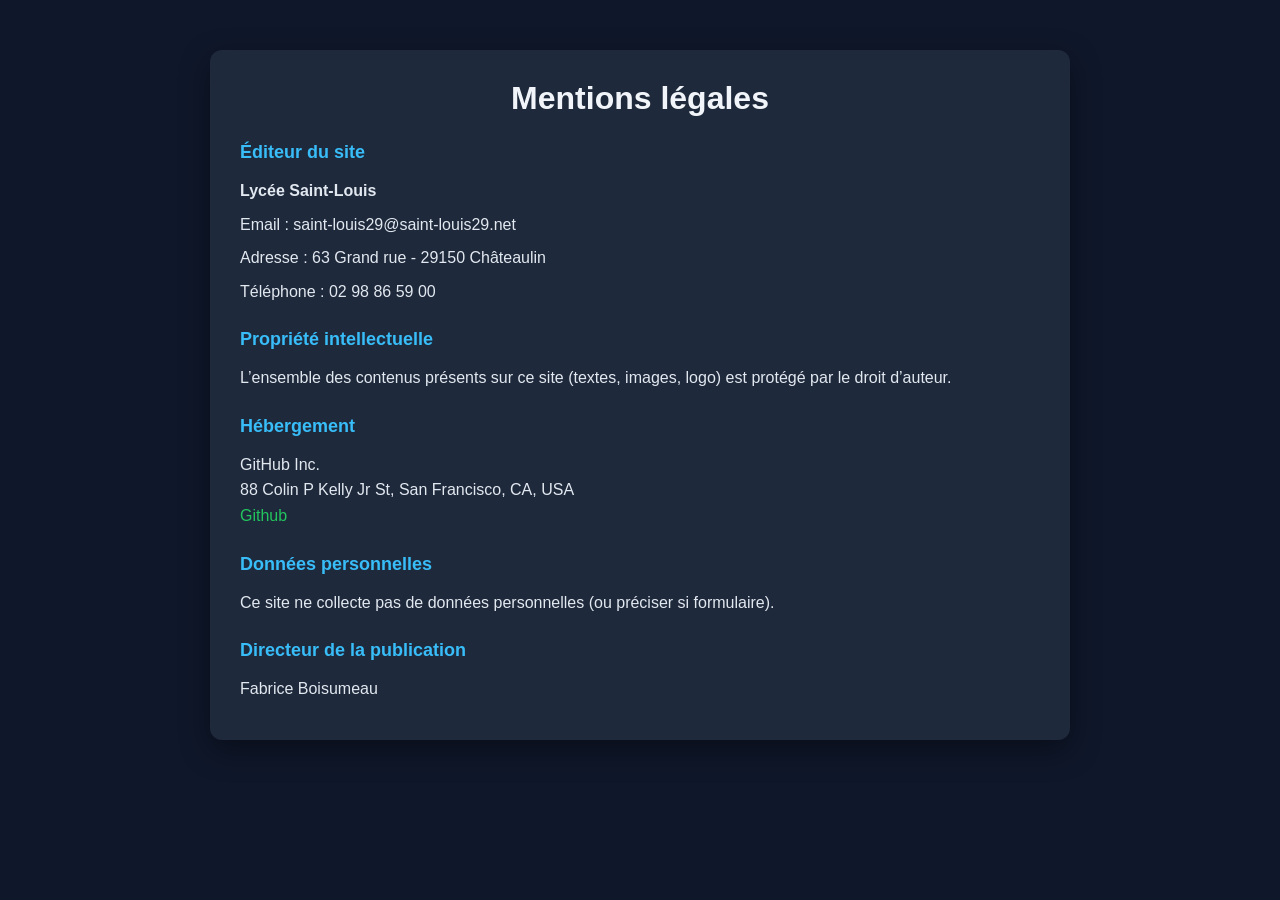
<file: Site-St-louis-main/mentionlégales.html>
<!DOCTYPE html>
<html lang="fr">

<head>
    <meta charset="UTF-8">
    <meta name="viewport" content="width=device-width, initial-scale=1.0">
    <title>Mentions légales</title>

    <style>
        body {
            margin: 0;
            font-family: Arial, sans-serif;
            background: #0f172a;
            /* fond global sombre */
        }

        .legal-container {
            max-width: 800px;
            margin: 50px auto;
            background: #1e293b;
            /* gris bleu foncé */
            color: #e2e8f0;
            /* texte clair doux */
            padding: 30px;
            border-radius: 12px;
            box-shadow: 0 10px 30px rgba(0, 0, 0, 0.4);
        }

        h1 {
            margin-top: 0;
            text-align: center;
            color: #f1f5f9;
        }

        h2 {
            margin-top: 25px;
            color: #38bdf8;
            /* bleu moderne */
            font-size: 18px;
        }

        p {
            margin: 8px 0;
            line-height: 1.6;
        }

        a {
            color: #22c55e;
            /* vert doux */
            text-decoration: none;
        }

        a:hover {
            text-decoration: underline;
        }
    </style>
</head>

<body>

    <div class="legal-container">

        <h1>Mentions légales</h1>

        <h2>Éditeur du site</h2>
        <p><strong>Lycée Saint-Louis</strong></p>
        <p>Email : saint-louis29@saint-louis29.net</p>
        <p>Adresse : 63 Grand rue - 29150 Châteaulin</p>
        <p>Téléphone : 02 98 86 59 00</p>

        <h2>Propriété intellectuelle</h2>
        <p>
            L’ensemble des contenus présents sur ce site (textes, images, logo)
            est protégé par le droit d’auteur.
        </p>

        <h2>Hébergement</h2>
        <p>
            GitHub Inc.<br>
            88 Colin P Kelly Jr St, San Francisco, CA, USA<br>
            <a href="https://pages.github.com/" target="_blank">Github</a>
        </p>

        <h2>Données personnelles</h2>
        <p>
            Ce site ne collecte pas de données personnelles (ou préciser si formulaire).
        </p>

        <h2>Directeur de la publication</h2>
        <p>Fabrice Boisumeau</p>

    </div>

</body>

</html>
</file>
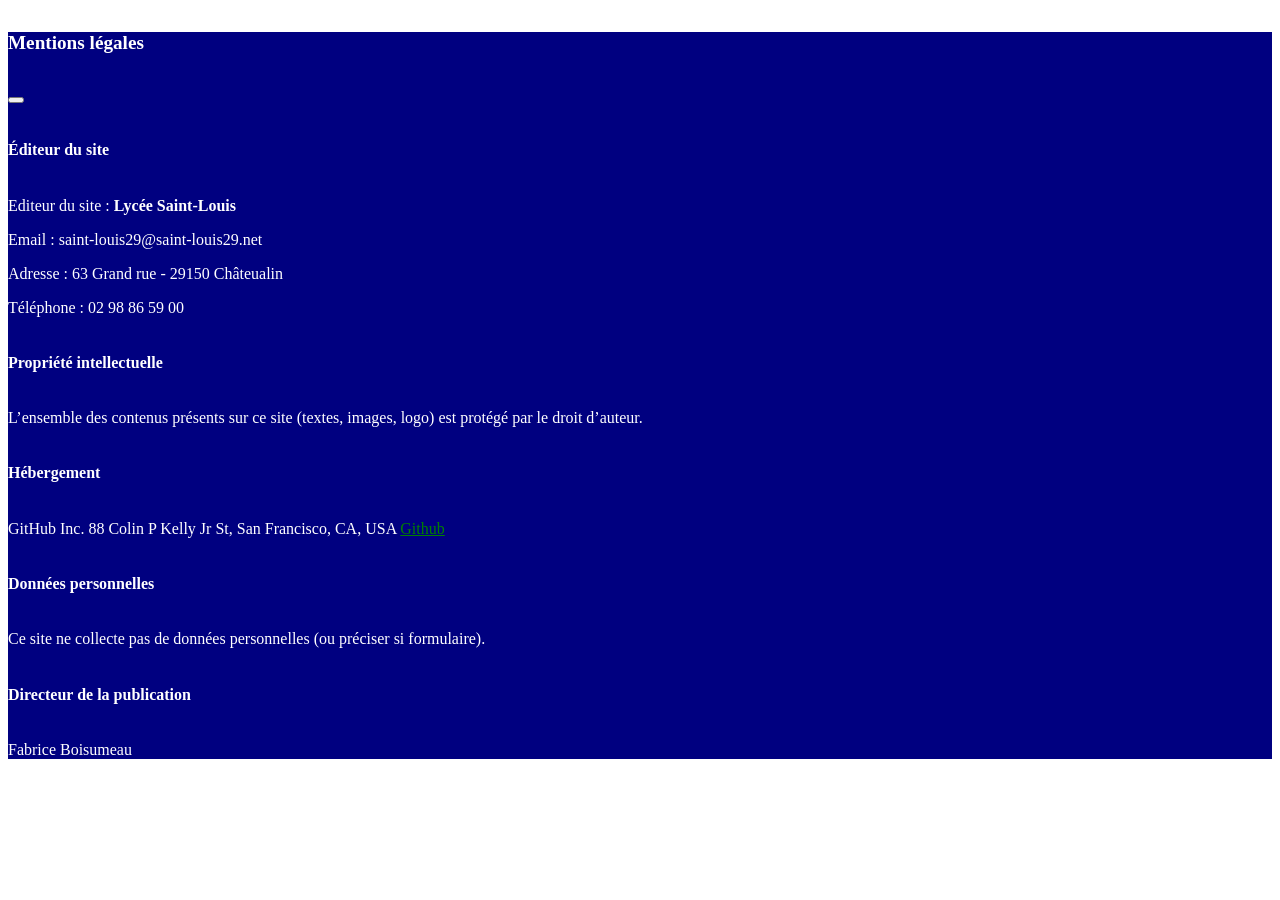
<file: Site-St-louis-main/Site-St-louis-main/mentionlégales.html>
<!DOCTYPE html>
<html lang="en">

<head>
    <meta charset="UTF-8">
    <meta name="viewport" content="width=device-width, initial-scale=1.0">
    <title>Document</title>
</head>

<body>
    <!-- Modal Mentions légales -->
    <div class="modal fade" id="mentionsModal" tabindex="-1">
        <div class="modal-dialog modal-dialog-centered">
            <div class="modal-content" style="background:navy" color:white; border-radius:0px;">

                <div class="modal-header border-0">
                    <h5 class="modal-title" style="font-size: larger; color: white;">Mentions légales</h5>
                    <button type="button" class="btn-close btn-close-white" data-bs-dismiss="modal"></button>
                </div>

                <div class="modal-body" style="color: white">

                    <h6 class="text-primary" style="font-size: medium">Éditeur du site</h6>
                    <p>
                        Editeur du site :<strong> Lycée Saint-Louis</strong>
                    </p>
                    <p>Email : saint-louis29@saint-louis29.net</p>
                    <p>Adresse : 63 Grand rue - 29150 Châteualin</p>
                    <p>Téléphone : 02 98 86 59 00</p>
                    <h6 class="text-primary mt-3" style="font-size: medium">Propriété intellectuelle</h6>
                    <p>
                        L’ensemble des contenus présents sur ce site (textes, images, logo) est protégé par le droit
                        d’auteur.
                    </p>

                    <h6 class="text-primary mt-3" style="font-size: medium">Hébergement</h6>
                    <p>
                        GitHub Inc.
                        88 Colin P Kelly Jr St, San Francisco, CA, USA
                        <a href="https://pages.github.com/" style="color: green">Github</a>
                    </p>

                    <h6 class="text-primary mt-3" style="font-size: medium">Données personnelles</h6>
                    <p>
                        Ce site ne collecte pas de données personnelles (ou préciser si formulaire).
                    </p>
                    <h6 class="text-primary mt-3" style="font-size: medium">Directeur de la publication</h6>
                    <p>Fabrice Boisumeau</p>
                </div>
            </div>
        </div>
    </div>
</body>

</html>
</file>
